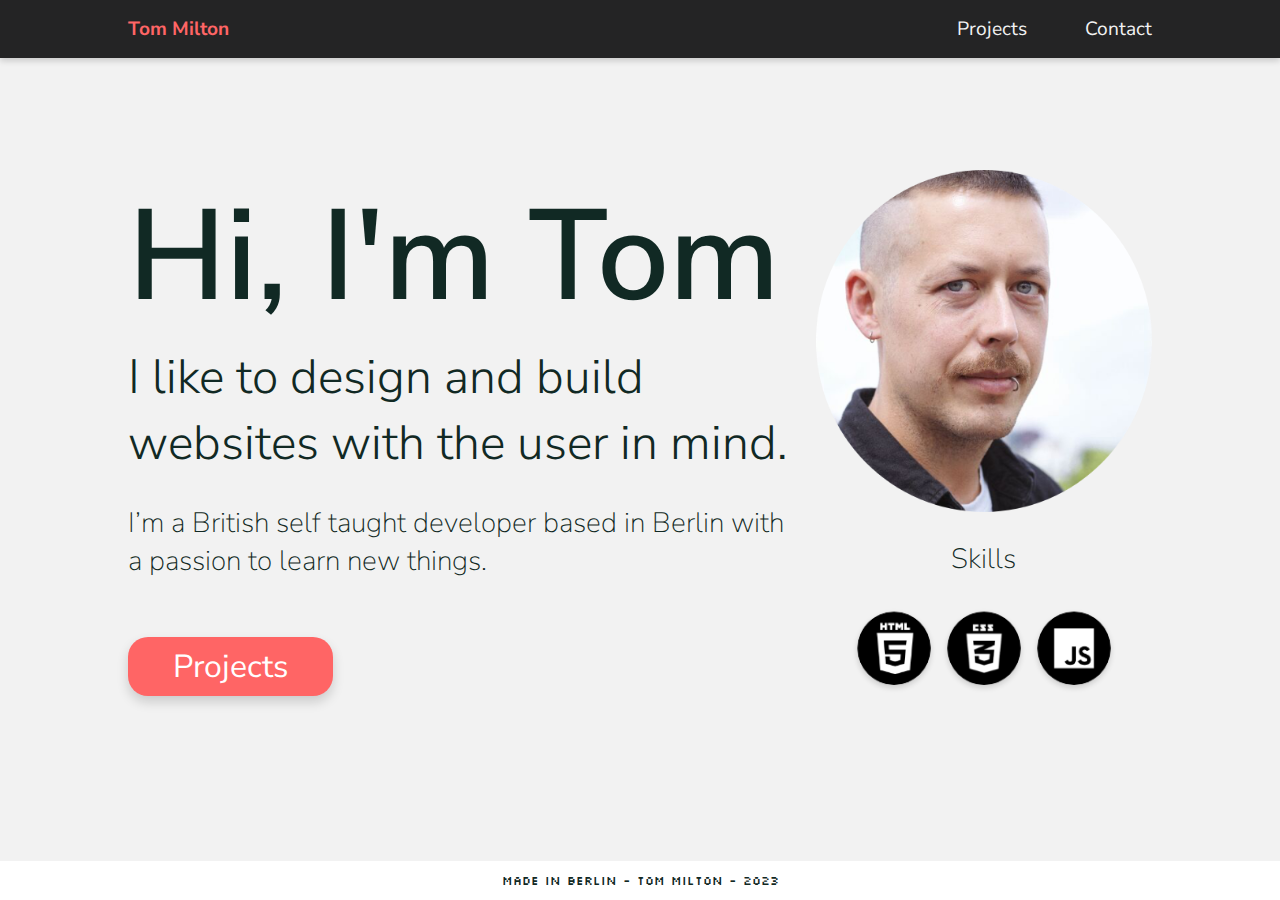
<file: index.html>
<!DOCTYPE html>
<html lang="en">
<head>
    <meta charset="UTF-8">
    <meta http-equiv="X-UA-Compatible" content="IE=edge">
    <meta name="viewport" content="width=device-width, initial-scale=1.0">
    <title>Tom Milton</title>
    <link rel="stylesheet" type="text/css" href="./styles.css"/>
    <link rel="preconnect" href="https://fonts.googleapis.com">
<link rel="preconnect" href="https://fonts.gstatic.com" crossorigin>
<link href="https://fonts.googleapis.com/css2?family=Nunito+Sans:wght@400;700&family=Silkscreen&family=Teko&display=swap" rel="stylesheet">
<script type="text/javascript" src="script.js"></script>
</head>
<body>
    <nav>
        <h2 id="logo">Tom Milton</h2>
        <ul class="nav-items">
            <li class="nav-item"><a href="project.html">Projects</a></li>
            <li class="nav-item"><a href="contact.html">Contact</a></li>
            
        </ul>
    </nav>
    <main>
        <section id="about-me">
            <div class="about-me-container">
                <div class="about-me-text-container">
                    <h1>Hi, I'm <span id="flipper" onmouseover="perform()" onclick="perform()">Tom</span></h1>
                    <h3>I like to design and build websites with the user in mind.</h3>
                    <p>I’m a British self taught developer based in Berlin with a passion to learn new things.</p>
                    <a href="project.html">
                        <button class="button-projects">Projects</button>
                    </a>
                    </div>
                <div class="about-me-image-container">
                    <img src="Resources/images/melinkedin.png" alt="Photo of Tom Milton">
                    <p>Skills</p>
                    <div class="skill-icons">
                        <img src="Resources/images/html5bwlogo.png" alt="HTML5 Logo">
                        <img src="Resources/images/download (2).png" alt="CSS Logo">
                        <img src="Resources/images/5968238.png" alt="JS Logo">
                    </div>
                </div>
            </div>
        </section>
    </main>
    <footer>
        <p>Made in Berlin - Tom Milton - 2023</p>
    </footer>
   
</body>
</html>
</file>
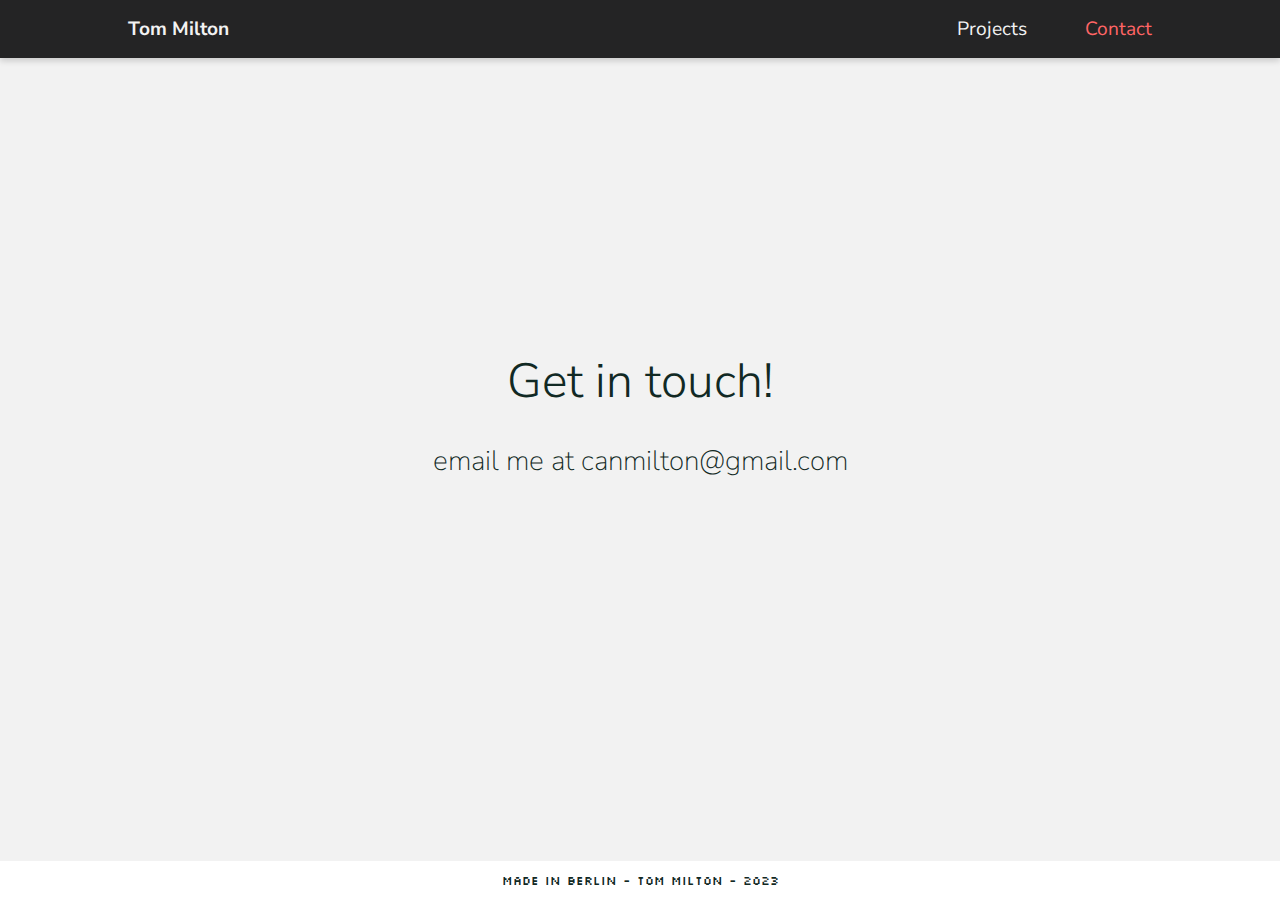
<file: contact.html>
<!DOCTYPE html>
<html lang="en">
<head>
    <meta charset="UTF-8">
    <meta http-equiv="X-UA-Compatible" content="IE=edge">
    <meta name="viewport" content="width=device-width, initial-scale=1.0">
    <title>Tom Milton - Contact</title>
    <link rel="stylesheet" type="text/css" href="./styles.css"/>
    <link rel="preconnect" href="https://fonts.googleapis.com">
<link rel="preconnect" href="https://fonts.gstatic.com" crossorigin>
<link href="https://fonts.googleapis.com/css2?family=Nunito+Sans:wght@400;700&family=Silkscreen&family=Teko&display=swap" rel="stylesheet">

</head>
<body>
    <nav>
        <h2 id="logo-out"><a href="index.html">Tom Milton</a></h2>
        <ul class="nav-items">
            <li class="nav-item"><a href="project.html">Projects</a></li>
            <li class="nav-item co"><a href="contact.html">Contact</a></li>
        </ul>
    </nav>
    <main class="main-contact">
        <h3>Get in touch!</h3>
        
        <p>email me at canmilton@gmail.com</p>
    </main>
    <footer>
        <p>Made in Berlin - Tom Milton - 2023</p>
    </footer>
</body>
</html>
</file>
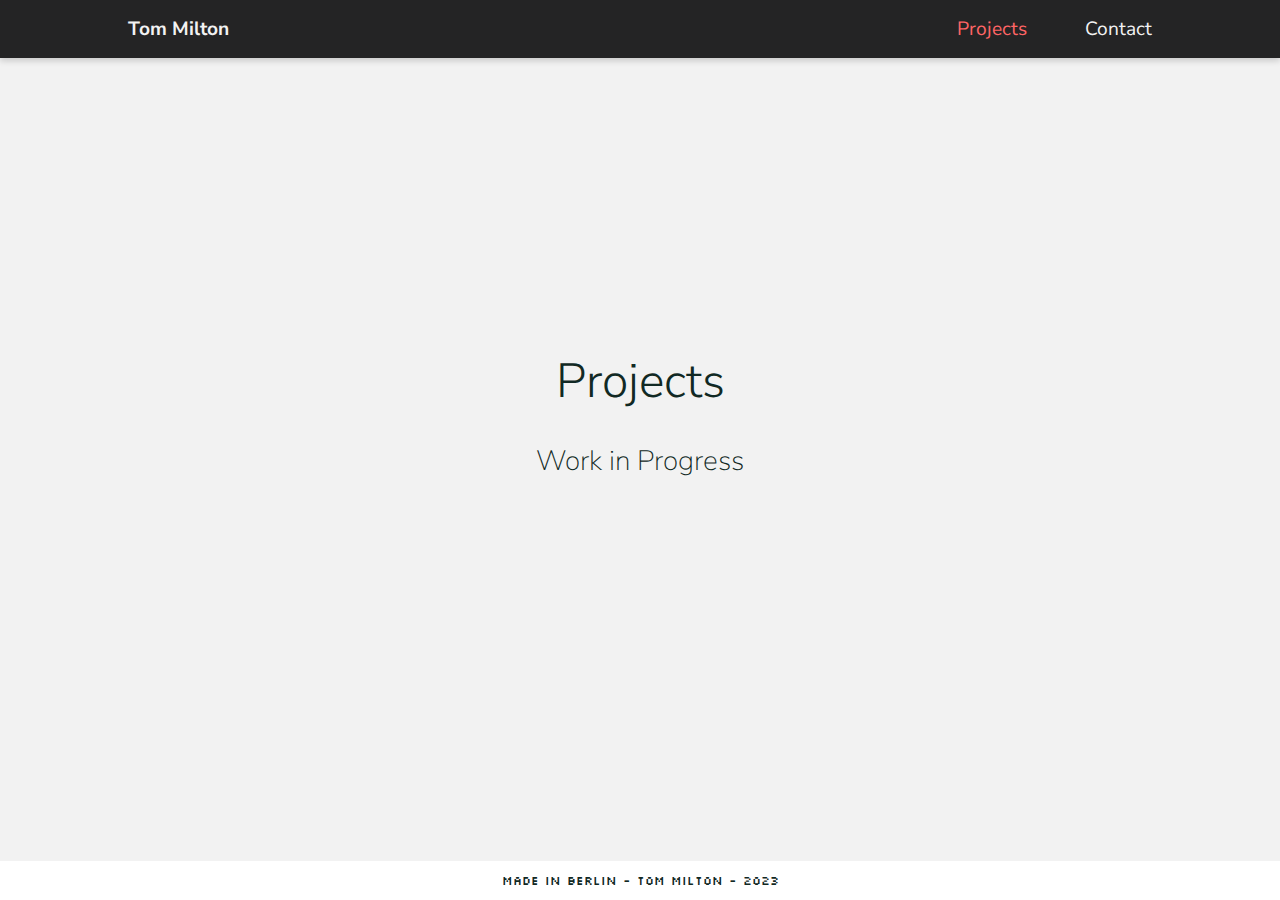
<file: project.html>
<!DOCTYPE html>
<html lang="en">
<head>
    <meta charset="UTF-8">
    <meta http-equiv="X-UA-Compatible" content="IE=edge">
    <meta name="viewport" content="width=device-width, initial-scale=1.0">
    <title>Tom Milton - Projects</title>
    <link rel="stylesheet" type="text/css" href="./styles.css"/>
    <link rel="preconnect" href="https://fonts.googleapis.com">
<link rel="preconnect" href="https://fonts.gstatic.com" crossorigin>
<link href="https://fonts.googleapis.com/css2?family=Nunito+Sans:wght@400;700&family=Silkscreen&family=Teko&display=swap" rel="stylesheet">
</head>
<body>
    <nav>
        <h2 id="logo-out"><a href="index.html">Tom Milton</a></h2>
        <ul class="nav-items">
            <li class="nav-item pr"><a href="project.html">Projects</a></li>
            <li class="nav-item"><a href="contact.html">Contact</a></li>
        </ul>
    </nav>
    <main class="main-projects">
        <h3>Projects</h3>
        <p>Work in Progress</p>
    </main>
    <footer>
        <p>Made in Berlin - Tom Milton - 2023</p>
    </footer>
</body>
</html>
</file>
<file: styles.css>
/* Gerneral properties */



html, body {
    box-sizing: border-box;
    height: 100%;
    width: 100%;
    display: flex;
    flex-direction: column;
    margin: auto;
    font-size: 100%;
    font-family: Arial, Helvetica, sans-serif;
    background-color: #F2F2F2;
    
}



/* Need to find a better font, plus to resize larger 
compared to other text */

h1 {
    font-family: 'Nunito Sans', sans-serif;
    font-weight: 600;
    font-size: 8em;
    margin: 0;
    color: #112924;
}

@media screen and (max-width: 500px) {
    h1 {
        font-size: 3em;
    }
}

h3 {
    font-size: 3em;
    font-weight: 300;
    margin: 0;
}

@media screen and (max-width: 500px) {
    h3 {
        font-size: 1.5em;
    }
}

p {
    font-size: 1.75em;
    font-weight: 200;
}

@media screen and (max-width: 500px) {
    p {
        font-size: 1.5em;
    }
}

span {
    display: inline-block;
    color: #112924;
    transition: all .2s ease-in-out;
}

span:hover {
    transform: scale(1.1);
}

span:active {
    transform: scale(1.0);
}

h2, h3, p {
    font-family: 'Nunito Sans', sans-serif;
    color: #112924;
}

/* Nav properties */

nav {
    width: auto;
    display: flex;
    align-items: center;
    background-color: #242425;
    top: 0px;
    left: 0px;
    height: auto;
    padding-left: 10%;
    padding-right: 10%;
    background: #242425 0% 0% no-repeat padding-box;
    box-shadow: 0px 3px 6px #00000029;
    opacity: 1;
}

@media screen and (max-width: 500px) {
    nav {
        width: fit-content;
    }
}

.nav-items {
    display: flex;
    margin-left: auto;
    list-style-type: none;
}


#logo {
    font-family: 'Nunito Sans', sans-serif;
    font-size: 1.2em;
    color: #FF6565;
    opacity: 1;
    
}

/* For logo/home link */

#logo a {
    text-decoration: none;
    color: #FF6565;
}

#logo-out {
    font-size: 1.2em;
}

#logo-out a {
    font-family: 'Nunito Sans', sans-serif;
    
    color: #F2F2F2;
    text-decoration: none;
}

#logo-out a:hover {
    color: #FF6565;
    transition-duration: 150ms;
}

.nav-item {
    font-family: 'Nunito Sans', sans-serif;
    font-size: 1.2em;
    margin-left: 3em;
}

.nav-item a {
    text-decoration: none;
    color: #F2F2F2;
}

.pr a {
    color: #FF6565;
}

.co a {
    color: #FF6565;
}

.nav-item a:hover {
    color: #FF6565;
    transition-duration: 150ms;
}


/* Main container properties */

main {
    flex: 1 0 auto;
}

.about-me-container {
    display: flex;
    flex-direction: row;
    gap: 15px;
    justify-content: center;
    margin-top: 7em;
    padding-left: 10%;
    padding-right: 10%;
}

@media screen and (max-width: 500px){
    .about-me-container {
        flex-direction: column;
        gap: 40px;
        margin-top: 3em;
    }
}

.about-me-text-container {
    display: flex;
    flex: 2 2;
    flex-direction: column;
    /*justify-content: space-between;*/
    align-items: flex-start;
    /* Need to see how to better space the text, 
    maybe as non Flex items */
}

.about-me-image-container {
    display: flex;
    flex: 1 1;
    
    /*width: 35%;*/ 
    /* Look into better ways of sizing 
    both containers */
    flex-direction: column;
    margin: auto;
}

.about-me-image-container img {
    width: 100%;
    height: auto;
}

.about-me-image-container p {
    display: flex;
    justify-content: center;
}

.skill-icons {
    display: flex;
    justify-content: center;
    flex-wrap: wrap;
    
    /* Need to find a way to resize these 
    possible max-width needed - first fix with flex-wrap*/
    
}

.skill-icons img {
    max-width: 90px;
}

.about-me-text-container a {
    margin-top: auto;
}

.button-projects {
    background-color: #FF6565;
    border: none;
    color: white;
    padding: 8px 45px;
    text-align: center;
    text-decoration: none;
    display: inline-block;
    font-family: 'Nunito Sans', sans-serif;
    font-size: 2em;
    
    cursor: pointer;
    box-shadow: 0px 6px 12px #00000029;
    border-radius: 20px;
    transition: all 0.3s ease;
    
    
  }

  .button-projects:hover {
    background-color: #01A831;
    padding: 8px 49px;
  }

  .button-projects:active {
    background-color: #64F58D;
    transform: translateY(4px)
  }

  /* Main Projects */

  .main-projects {
    display: flex;
    flex-direction: column;
    justify-content: center;
    align-items: center;
  }

  /* Main Contact */

  .main-contact {
    display: flex;
    flex-direction: column;
    justify-content: center;
    align-items: center;
  }

/* Footer*/

footer {
    width: auto;
    margin-top: 5%;
    flex-shrink: 0;
    text-align: center;
    background-color: white;
}

footer p {
    font-family: 'Silkscreen', cursive;
    font-size: .75em ;
}

/* -- Media Query tips -- 
> Desktop first then use max-width
> font-size clamp
*/
</file>
